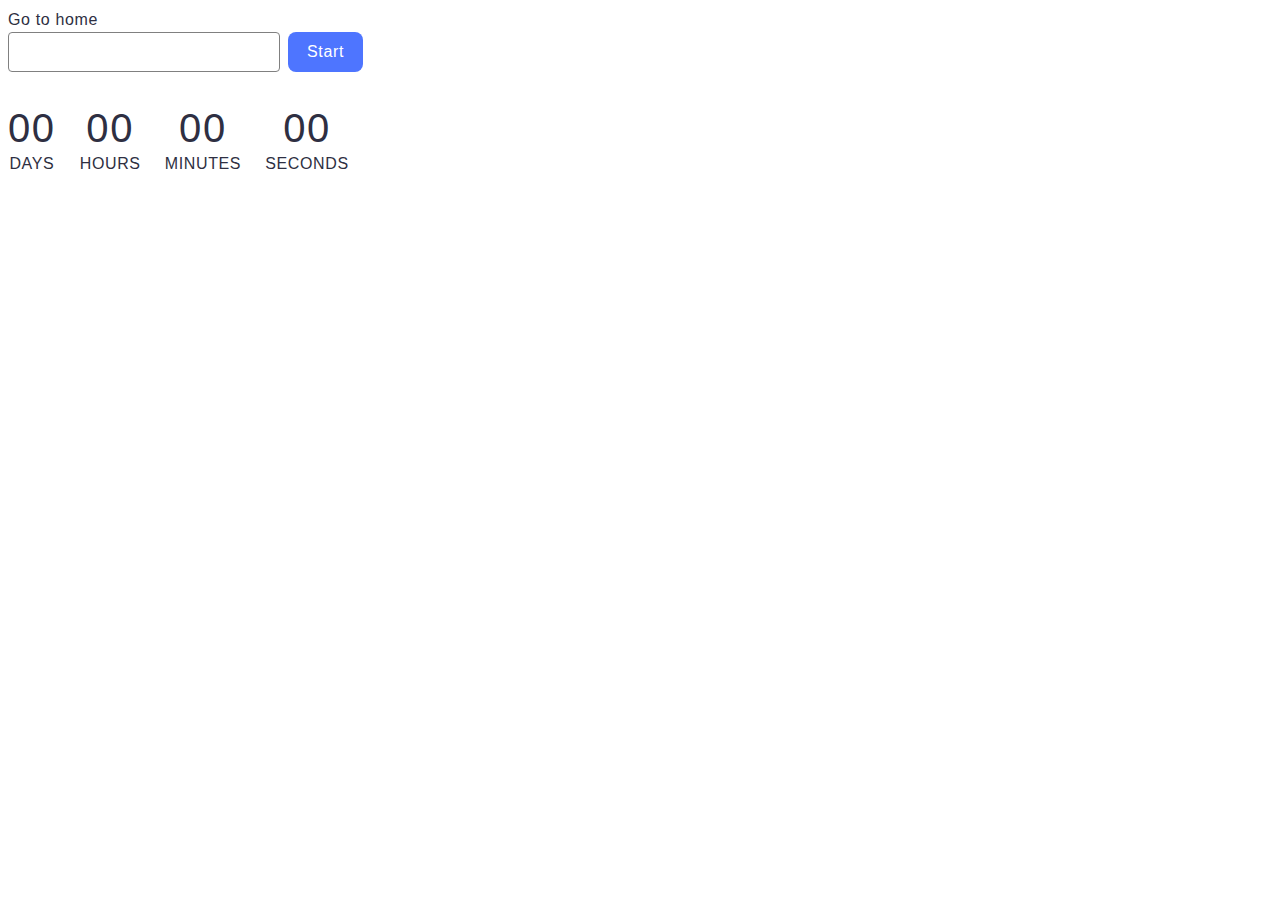
<file: src/1-timer.html>
<!DOCTYPE html>
<html lang="en">
  <head>
    <meta charset="UTF-8" />
    <meta http-equiv="X-UA-Compatible" content="IE=edge" />
    <meta name="viewport" content="width=device-width, initial-scale=1.0" />
    <title>Timer</title>
    <link rel="stylesheet" href="./css/1-timer.css">
    <link rel="stylesheet" href="./css/styles.css">
  </head>
  <body>
    <a href="./index.html">Go to home</a>
    <section>
      <div class="timer-input-box">
      <input type="text" id="datetime-picker" />
<button type="button" data-start>Start</button>
</div>
<div class="timer">
  <div class="field">
    <span class="value" data-days>00</span>
    <span class="label">Days</span>
  </div>
  <div class="field">
    <span class="value" data-hours>00</span>
    <span class="label">Hours</span>
  </div>
  <div class="field">
    <span class="value" data-minutes>00</span>
    <span class="label">Minutes</span>
  </div>
  <div class="field">
    <span class="value" data-seconds>00</span>
    <span class="label">Seconds</span>
  </div>
</div>
    </section>
    <script type="module" src="./js/1-timer.js"></script>
  </body>
</html>
</file>
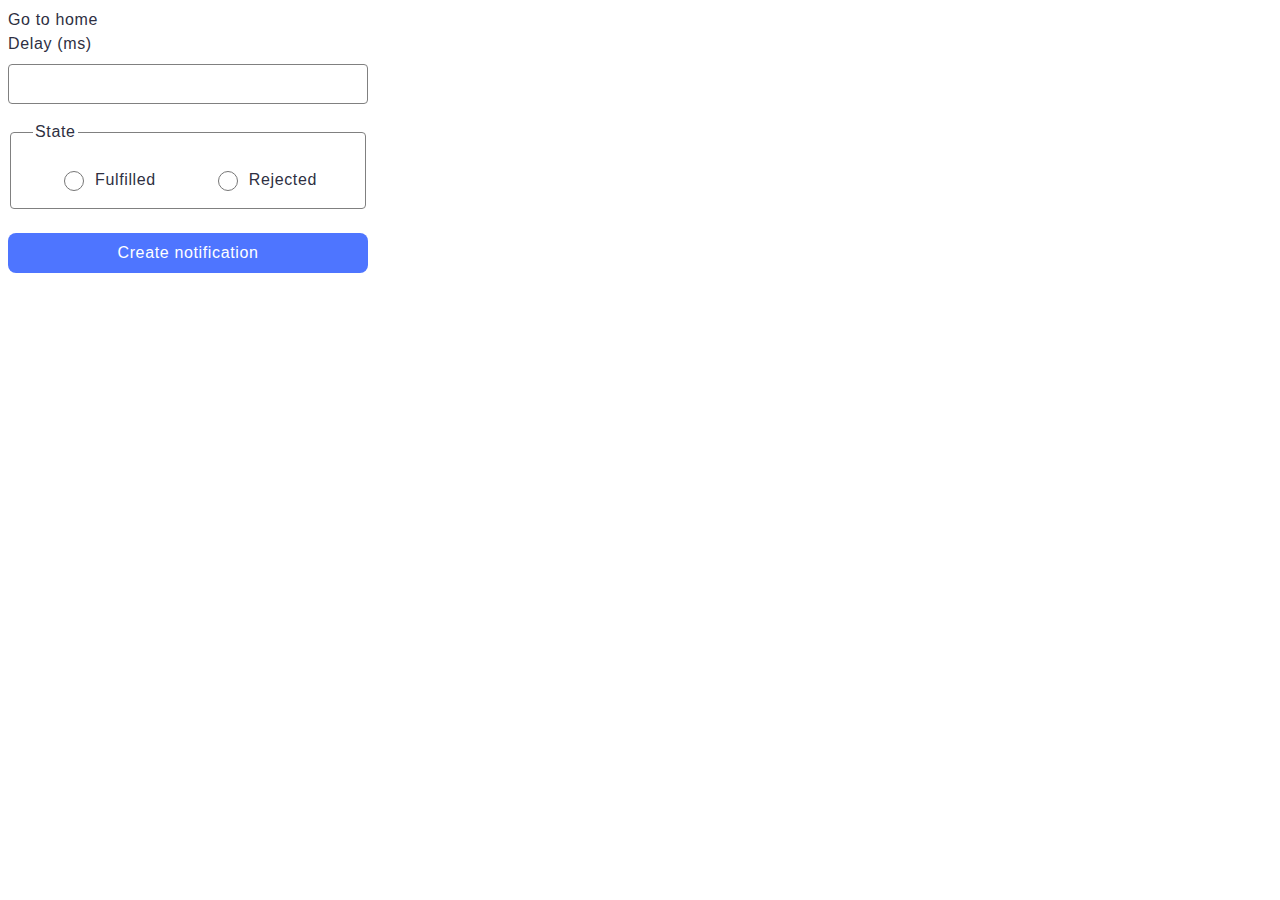
<file: src/2-snackbar.html>
<!DOCTYPE html>
<html lang="en">
  <head>
    <meta charset="UTF-8" />
    <meta http-equiv="X-UA-Compatible" content="IE=edge" />
    <meta name="viewport" content="width=device-width, initial-scale=1.0" />
    <title>Snackbar</title>
    <link rel="stylesheet" href="./css/2-snackbar.css">
    <link rel="stylesheet" href="./css/styles.css">
  </head>
  <body>
    <section>
      <a href="./index.html">Go to home</a>
    </section>
    <form class="form">
      <label>
        Delay (ms)
        <input type="number" name="delay" required />
      </label>

      <fieldset>
        <legend>State</legend>
        <label>
          <input type="radio" name="state" value="fulfilled" required />
          Fulfilled
        </label>
        <label>
          <input type="radio" name="state" value="rejected" required />
          Rejected
        </label>
      </fieldset>

      <button type="submit">Create notification</button>
    </form>
    <script type="module" src="./js/2-snackbar.js"></script>
  </body>
</html>
</file>
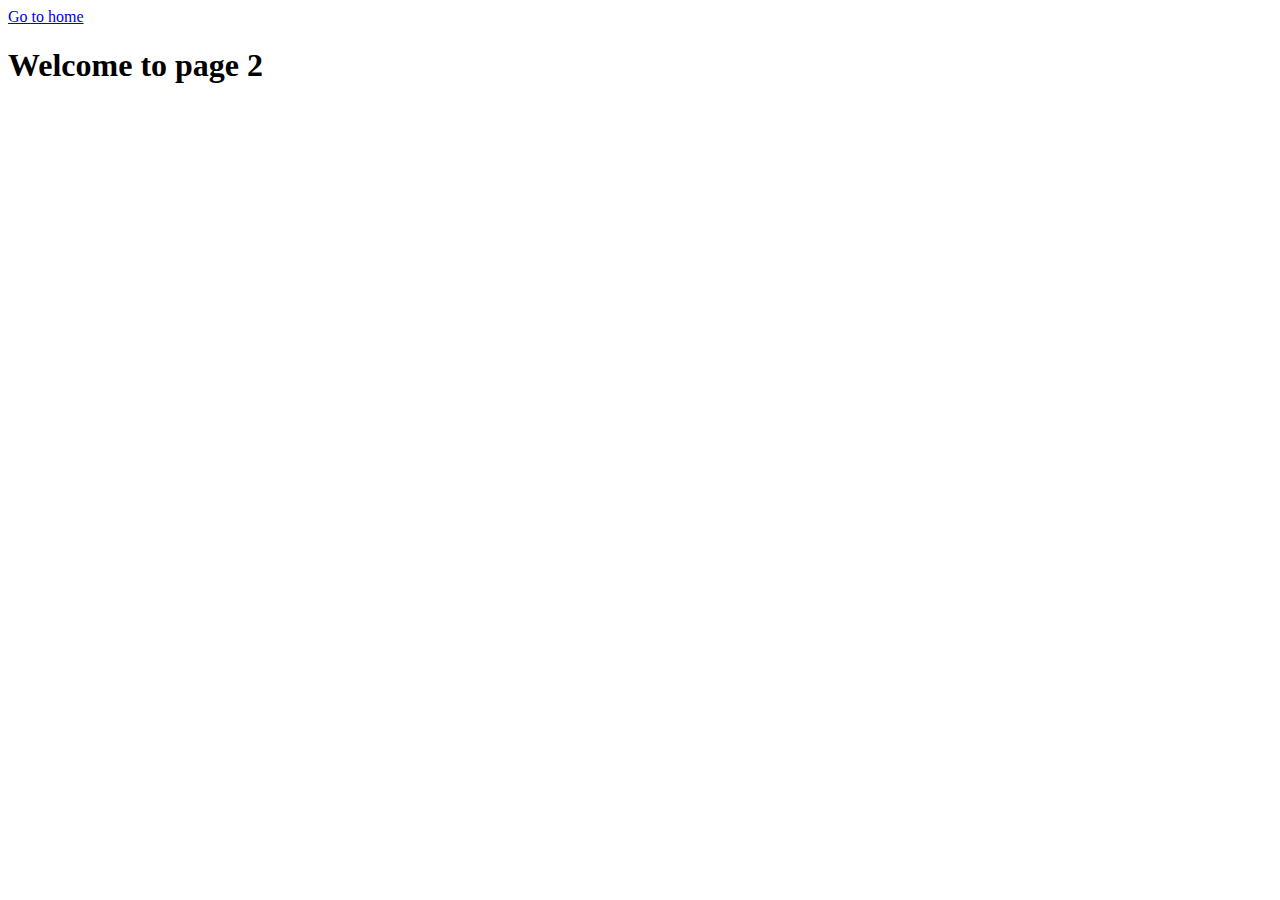
<file: src/page-2.html>
<!DOCTYPE html>
<html lang="en">
  <head>
    <meta charset="UTF-8" />
    <meta http-equiv="X-UA-Compatible" content="IE=edge" />
    <meta name="viewport" content="width=device-width, initial-scale=1.0" />
    <title>Page 2</title>
  </head>
  <body>
    <section>
      <a href="./index.html">Go to home</a>
      <h1>Welcome to page 2</h1>
    </section>
  </body>
</html>
</file>
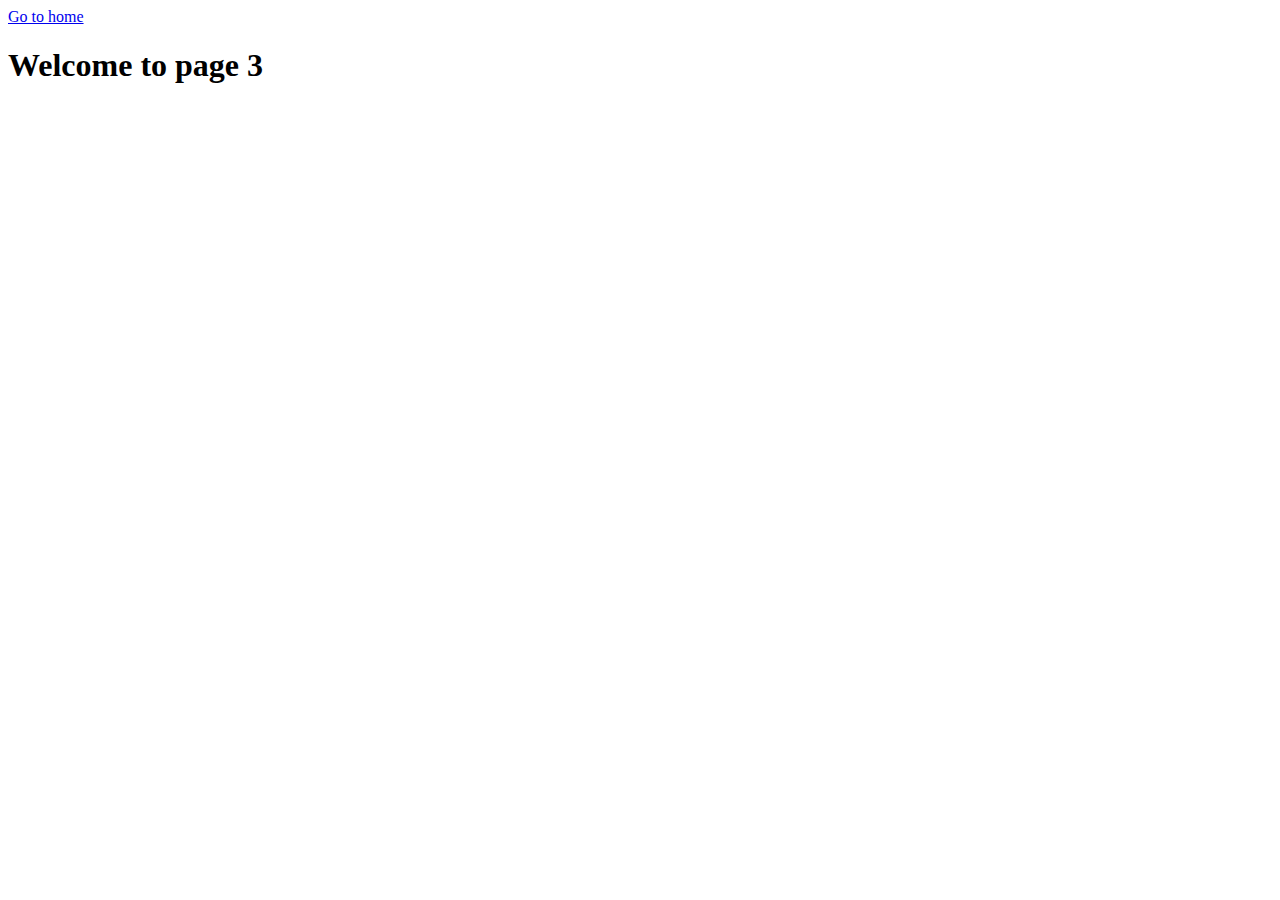
<file: src/page-3.html>
<!DOCTYPE html>
<html lang="en">
  <head>
    <meta charset="UTF-8" />
    <meta http-equiv="X-UA-Compatible" content="IE=edge" />
    <meta name="viewport" content="width=device-width, initial-scale=1.0" />
    <title>Page 3</title>
  </head>
  <body>
    <section>
      <a href="./index.html">Go to home</a>
      <h1>Welcome to page 3</h1>
    </section>
  </body>
</html>
</file>
<file: src/css/1-timer.css>
.timer-input-box {
    display: flex;
    gap: 8px;
  }
  
  #datetime-picker {
    font-size: 16px;
    line-height: 1.5;
    letter-spacing: 0.04em;
    color: #2e2f42;
    border: 1px solid #808080;
    border-radius: 4px;
    transition: border 250ms linear;
    box-sizing: border-box;
    outline: transparent;
    width: 272px;
    height: 40px;
    background-color: #fff;
    padding: 8px 16px;
  }
  
  #datetime-picker:hover {
    border: 1px solid #000;
  }
  
  #datetime-picker:focus {
    border: 1px solid #4e75ff;
  }
  
  button {
    font-weight: 500;
    font-size: 16px;
    line-height: 1.5;
    letter-spacing: 0.04em;
    color: #fff;
    border: none;
    border-radius: 8px;
    padding: 8px 16px;
    width: 75px;
    height: 40px;
    outline: transparent;
    background-color: #4e75ff;
    transition: background-color 250ms linear;
  }
  
  button:hover,
  button:focus,
  button:active {
    background-color: #6c8cff;
        }
  
  button[disabled] {
    color: #989898;
    background-color: #cfcfcf;
  }
  
  .timer {
    display: flex;
    gap: 24px;
    margin-top: 32px;
  }
  
  .field {
    display: flex;
    flex-direction: column;
    align-items: center;
  }
  
  .value {
    font-size: 40px;
    line-height: 1.2;
    letter-spacing: 0.04em;
    color: #2e2f42;
  }
  
  .label {
    font-size: 16px;
    text-transform: uppercase;
    line-height: 1.5;
    color: #2e2f42;
  }
  
  body .flatpickr-current-month .flatpickr-monthDropdown-months {
    font-weight: 600;
  }
  
  body .flatpickr-current-month input.cur-year {
    font-weight: 600;
  }
  
  body .flatpickr-time input.flatpickr-minute {
    font-weight: bold;
  }
  
  body .flatpickr-calendar {
    background: #f5f5f5;
  }
</file>
<file: src/css/2-snackbar.css>
.form {
    display: flex;
    flex-direction: column;
    width: 360px;
  }
  
  .form label {
    display: flex;
    flex-direction: column;
    gap: 8px;
  }
  
  .form input[name='delay'] {
    font-size: 16px;
    line-height: 1.5;
    letter-spacing: 0.04em;
    color: #2e2f42;
    border: 1px solid #808080;
    border-radius: 4px;
    transition: border 250ms linear;
    box-sizing: border-box;
    outline: transparent;
    width: 360px;
    height: 40px;
    background-color: #fff;
    padding: 8px 16px;
    margin-bottom: 16px;
  }
  
  .form input[name='delay']:hover {
    border: 1px solid #000;
  }
  
  .form fieldset {
    display: flex;
    justify-content: space-between;
    border: 1px solid #808080;
    border-radius: 4px;
    transition: border 250ms linear;
    padding: 24px 48px 8px 48px;
    margin-bottom: 24px;
  }
  
  .form fieldset:hover {
    border: 1px solid #000;
  }
  
  .form fieldset legend {
    position: relative;
    margin-left: -26px;
  }
  
  .form fieldset label {
    flex-direction: row;
    margin-bottom: 8px;
  }
  
  .form input[name='state'] {
    width: 20px;
    height: 20px;
  }
  
  .form button {
    font-weight: 500;
    font-size: 16px;
    line-height: 1.5;
    letter-spacing: 0.04em;
    color: #fff;
    border-radius: 8px;
    padding: 8px 16px;
    border: none;
    background-color: #4e75ff;
    transition: background-color 250ms linear;
    height: 40px;
  }
  
  .form button:hover,
  .form button:focus,
  .form button:active {
    background-color: #6c8cff;
  }
</file>
<file: src/css/styles.css>
/**
  |============================
  | include css partials with
  | default @import url()
  |============================
*/
@import url('./reset.css');

:root {
  font-family: 'Montserrat', sans-serif;
  font-size: 16px;
  line-height: 24px;
  font-weight: 400;

  color: #242424;
  background-color: rgba(255, 255, 255, 0.87);

  font-synthesis: none;
  text-rendering: optimizeLegibility;
  -webkit-font-smoothing: antialiased;
  -moz-osx-font-smoothing: grayscale;
  -webkit-text-size-adjust: 100%;
}

body {
  font-family: 'Montserrat', sans-serif;
  font-weight: 400;
  font-size: 16px;
  line-height: 1.5;
  letter-spacing: 0.04em;
  color: #2e2f42;
}

.task-link {
  display: block;
  margin-bottom: 8px;
}
</file>
